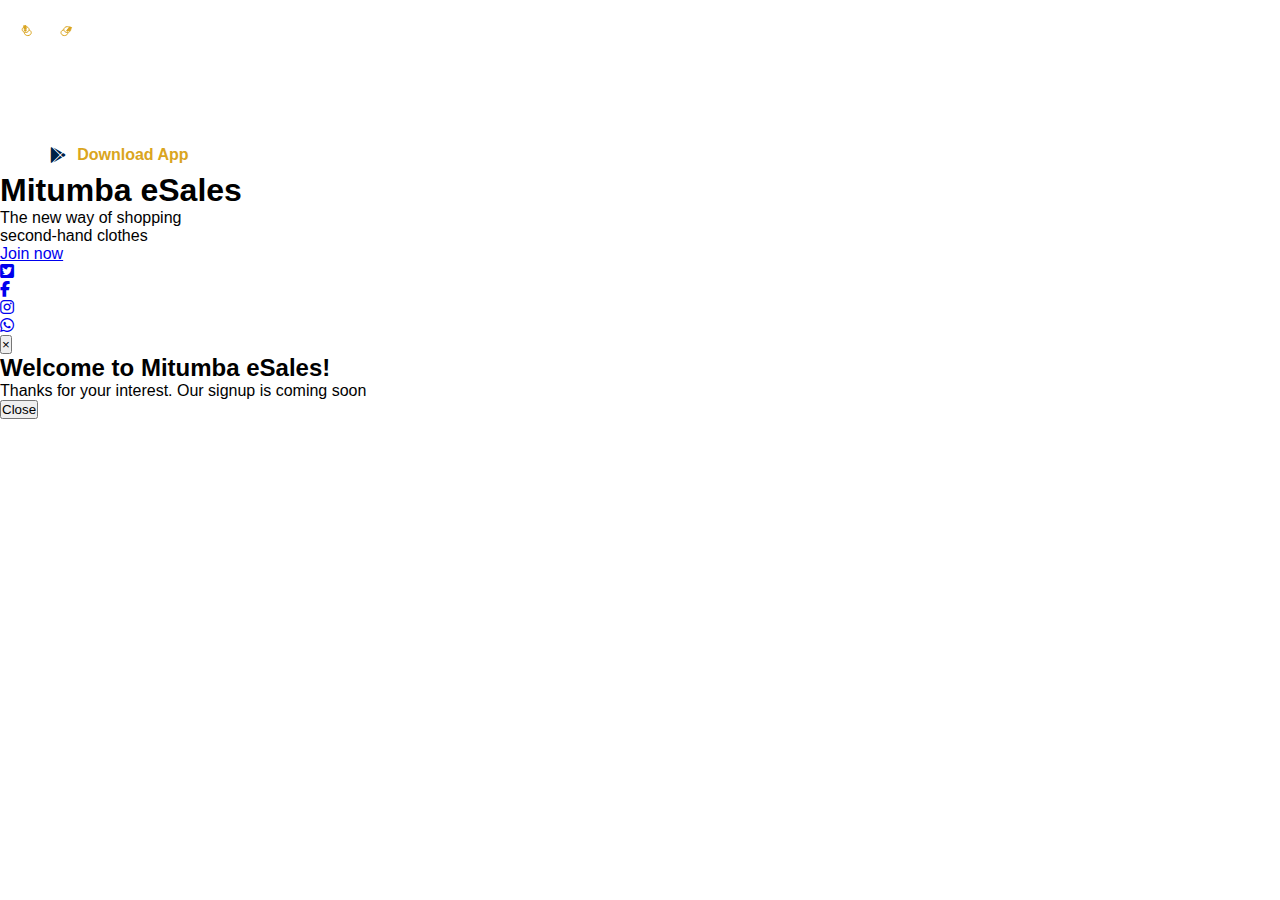
<file: index.html>
<!DOCTYPE html>
<html lang="en">
<head>
  <meta charset="UTF-8" />
  <meta name="viewport" content="width=device-width, initial-scale=1.0" />
  <title>Mitumba eSales</title>

<link href="https://cdnjs.cloudflare.com/ajax/libs/font-awesome/6.5.0/css/all.min.css" rel="stylesheet">
 <link rel="stylesheet" href="style.css" />
</head>
<body>

  
  <header class="top-nav">
    <div class="wrapper">
      <div class="brand">
      <img src="image/Group 248.svg" alt="" id="logo-img">
       
      </div>

      <nav>
        <a href="index.html">Home</a>
        <a href="category.html">Categories</a>
        <a href="about.html">About&nbsp;us</a>
        <a href="contact.html">Contact</a>
      </nav>

     
       <a href="download.html" class="download-btn"> <i class="fa-brands fa-google-play"></i> Download App</a>
        
      
      
    </div>
  </header>

 
      
  <section class="hero" id="hero">
    <div class="overlay"></div>

    <div class="hero-content">
      <h1>Mitumba eSales</h1>
      <p>The new way of shopping<br>second-hand clothes</p>
      <a href="#" id="joinBtn" class="btn">Join&nbsp;now</a>
    </div>
    </section>

    <ul class="social">
      <li><a href="#"><i class="fa-brands fa-square-twitter"></i></a></li>
      <li><a href="#"><i class="fa-brands fa-facebook-f"></i></a></li>
      <li><a href="#"><i class="fa-brands fa-instagram"></i></a></li>
      <li><a href="#"><i class="fa-brands fa-whatsapp"></i></a></li>
    </ul>
  <div id="joinModal" class="modal">
    <div class="modal-box">
      <button class="close-modal" aria-label="Close">&times;</button>
      <h2>Welcome to Mitumba eSales!</h2>
      <p>Thanks for your interest. Our signup is coming soon </p>
      <button class="btn btn-small close-modal">Close</button>
    </div>
  </div>
  

  <script src="script.js"></script>
</body>
</html>
</file>
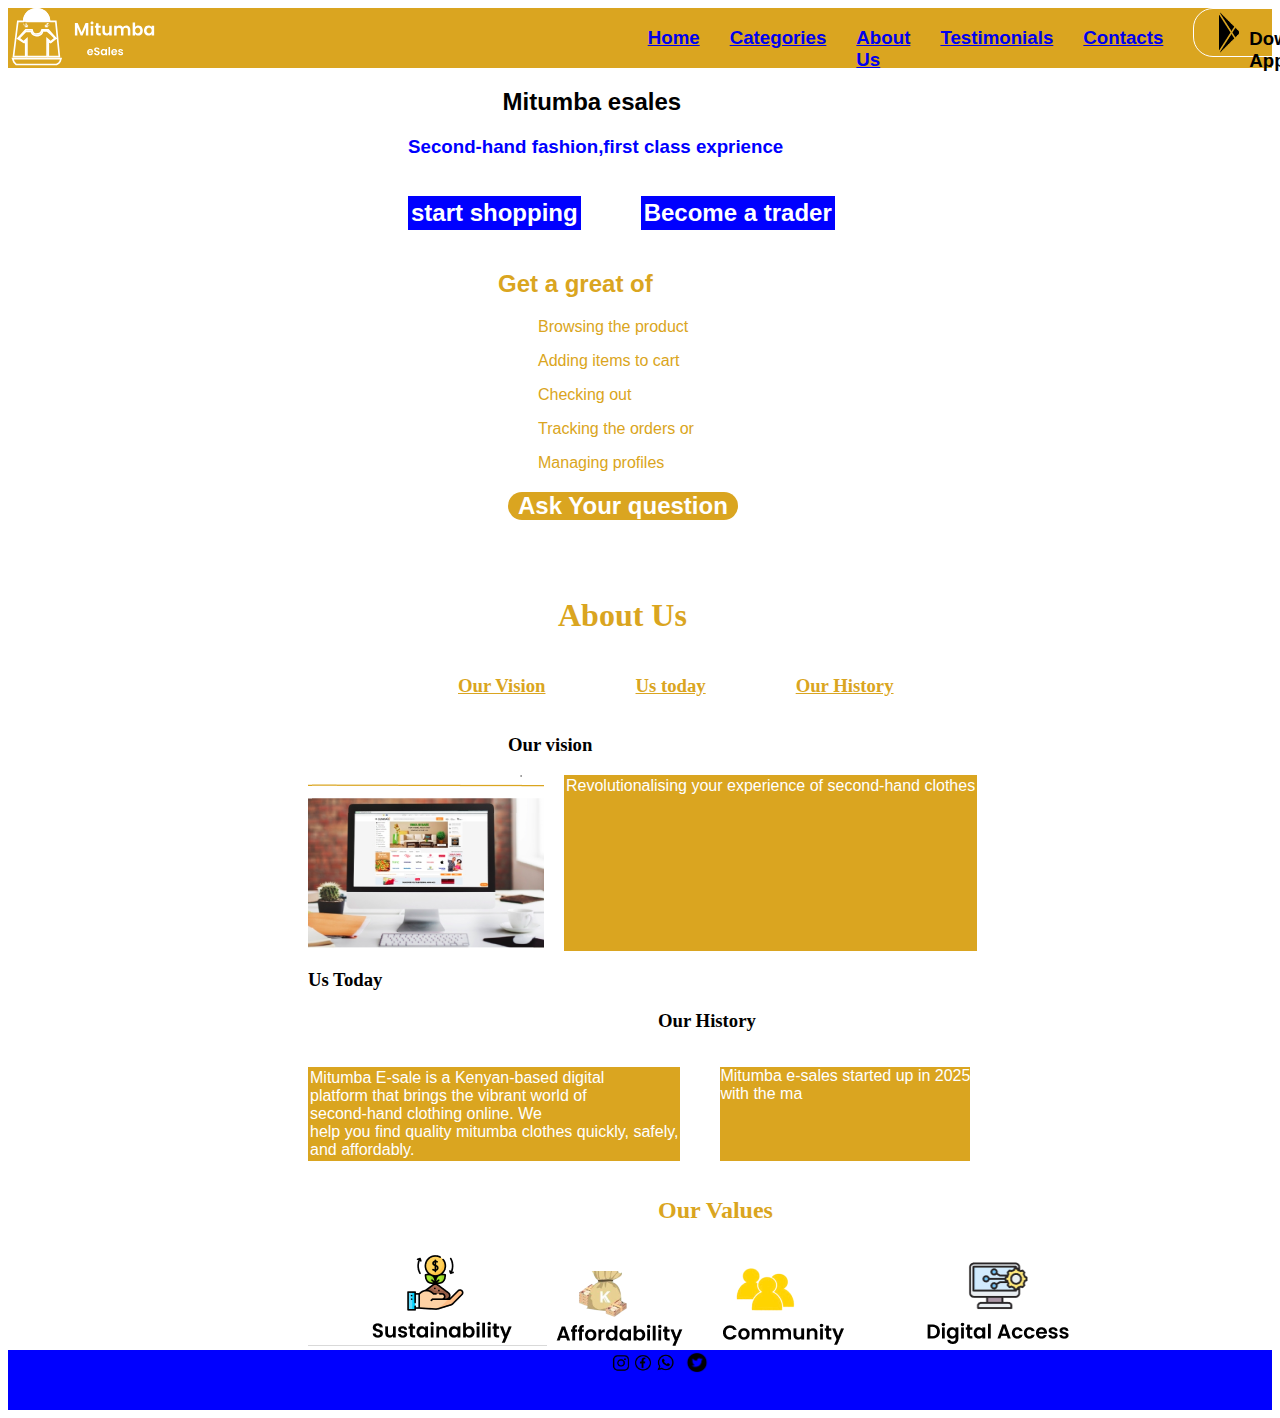
<file: about-us.html>
<!DOCTYPE html>
<html lang="en">
<head>
    <meta charset="UTF-8">
    <meta name="viewport" content="width=device-width, initial-scale=1.0">
    <title>Document</title>
    <link rel="stylesheet" href="about-us.css">
</head>
<body>
    
        <div class="navi">
          <img src="images/Group 248.svg" id="logo">
         <h3><a href="mahado.html">Home</h3></a>
         <h3><a href="mahado-category.html">Categories</h3></a>
         <h3> <a href="about-us.html">About Us</h3></a>
         <h3><a href="testimonials.html">Testimonials</a></h3>
         <h3><a href="index.html">Contacts</a></h3>
         <div class="dowloads">
          <img src="images/black-google-play-playstore-symbol-icon-7017516949751046nislunbty-removebg-preview.png" id="dowload">
          <h3>Download App</h3>
         </div>
         </div>
    <div class="contents">
        <h2 class="sales">Mitumba esales</h2>
        <h3 class="fashion">Second-hand fashion,first class exprience</h3>
        <div class="shop">
               <h2 class="start">start shopping</h2>
               <h2 class="become">Become a trader </h2>
        </div>
        <div class="deals">
            <h2>Get a great of </h2>
            <!-- <li> -->
                <ul>Browsing the product </ul>
                <ul>Adding items to cart</ul>
                <ul>Checking out</ul>
                <ul>Tracking the orders or</ul>
                <ul>Managing profiles</ul>
            <!-- </li> -->
             </div>
        <h2 class="ask">Ask Your question</h2>
          <br><br>      
    </div>
           <div class="inner-content">
             <h1 class="us">About Us</h1>
             <div class="details">
                <h3>Our Vision</h3>
                <h3>Us today</h3>
                <h3>Our History</h3>
             </div>
             <h3 class="ours">Our vision</h3>
             <div class="vision">
             <img src="images/from fig.png">
             <p1 class="expreience">Revolutionalising your experience of second-hand clothes</p1>
             </div>
             <h3>Us Today</h3>
             <h3 class="past">Our History</h3>
             <div class="history">
                
                    <p class="originated">Mitumba E-sale is a Kenyan-based digital<br> platform that brings the vibrant world of<br> second-hand clothing online. We <br>help you find quality mitumba clothes quickly, safely,<br> and affordably.</p>
               
                <p class="beginning">Mitumba e-sales started up in 2025<br> with the ma</p>
             </div>
             <h2 class="values">Our Values</h2>
             <img src="images/hand.png">
             <img src="images/dollar.png">
             <img src="images/community.png">
             <img src="images/digital.png"> 
           </div>
            
 <div class="icon">
     <img src="images/bothimage-removebg-preview.png" id="icons">
     <img src="images/twita-removebg-preview.png" id="twitter">
    </div>
</body>
</html>
</file>
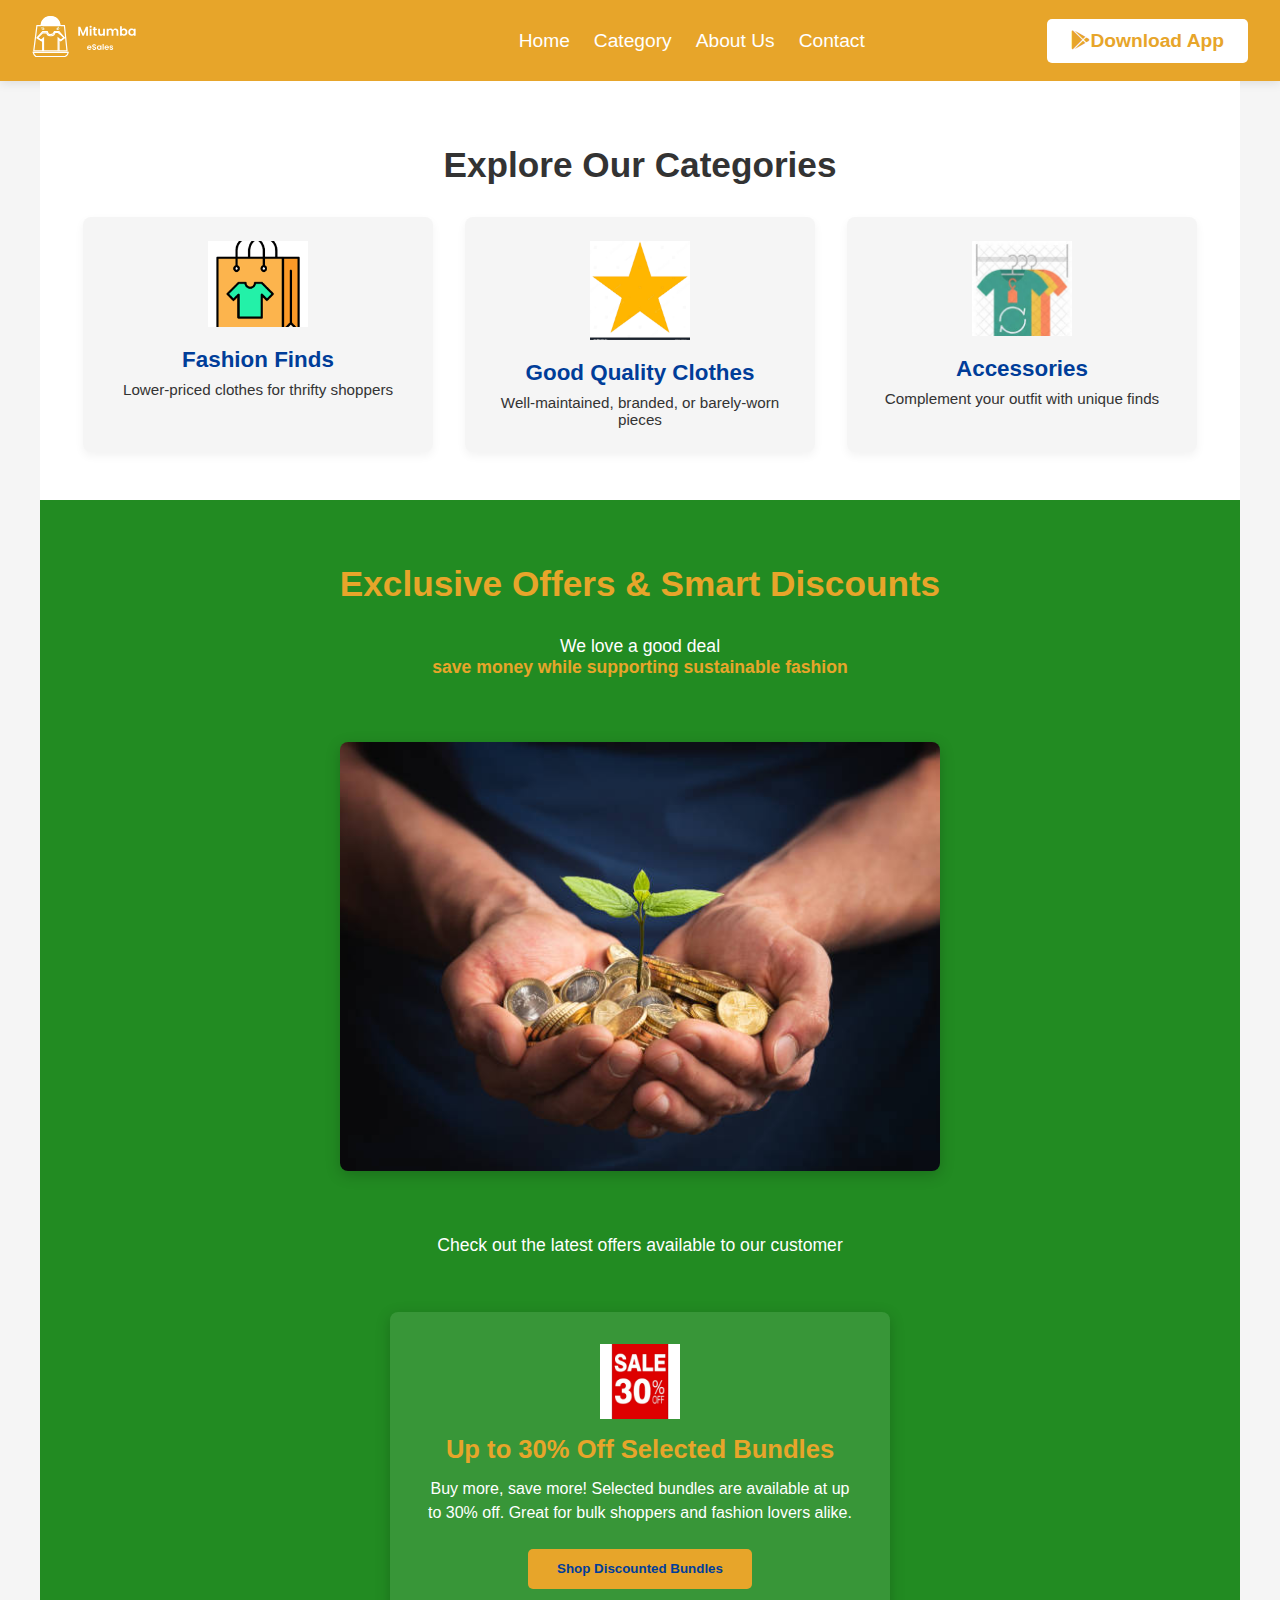
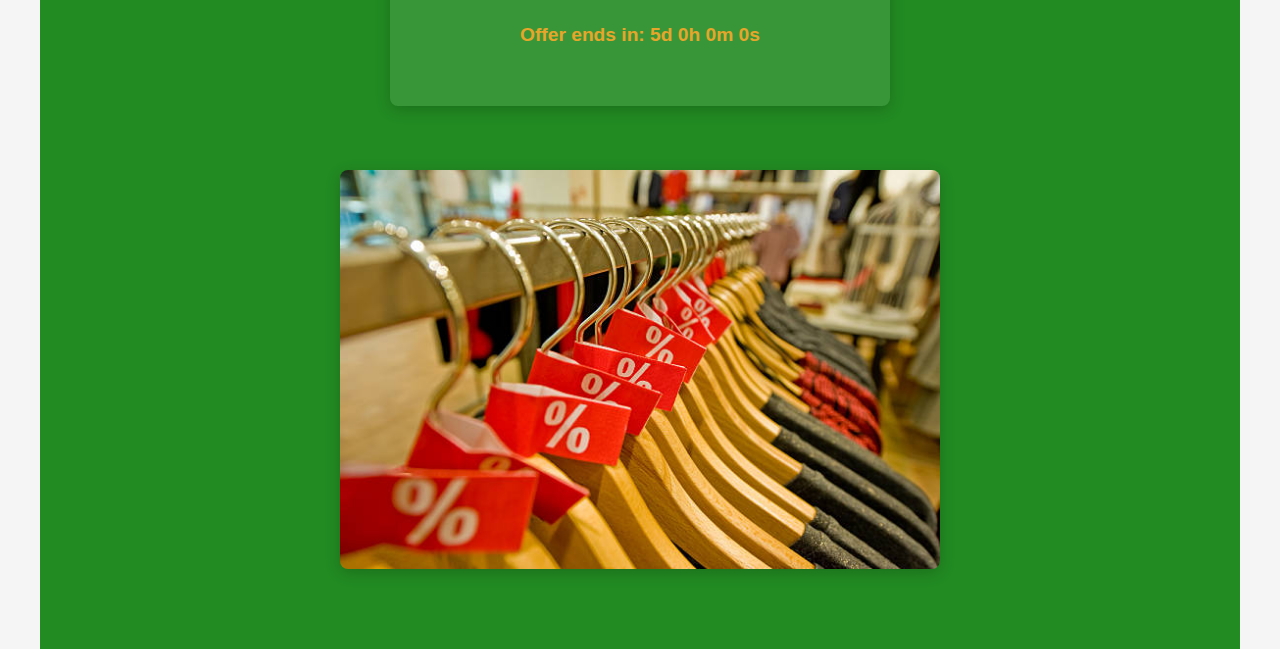
<file: category.html>
<!DOCTYPE html>
<html lang="en">
<head>
  <meta charset="UTF-8" />
  <meta name="viewport" content="width=device-width, initial-scale=1.0"/>
  <title>Mitumba eSale</title>
<link rel="stylesheet" href="category.css">
<link href="https://cdnjs.cloudflare.com/ajax/libs/font-awesome/6.5.0/css/all.min.css" rel="stylesheet">
</head>
<body>

  <nav class="navbar">
    <div class="logo">
      <img src="image/Group 248.svg" alt="" id="logo">
    </div>
    <ul class="nav-links">
      <li><a href="index.html">Home</a></li>
      <li><a href="category.html">Category</a></li>
      <li><a href="#">About Us</a></li>
      <li><a href="contact.html">Contact</a></li>
    </ul>
     <a href="download.html" class="download-btn"> <i class="fa-brands fa-google-play"></i> Download App</a>
  </nav>


  <section class="category">
    <h2>Explore Our Categories</h2>
    <div class="category-container">
      <div class="cat-box">
        <img src="image/download.png" alt="Fashion Finds"/>
        <h3>Fashion Finds</h3>
        <p>Lower-priced clothes for thrifty shoppers</p>
      </div>
      <div class="cat-box">
        <img src="image/download (1).png" alt="Good Quality Clothes"/>
        <h3>Good Quality Clothes</h3>
        <p>Well-maintained, branded, or barely-worn pieces</p>
      </div>
      <div class="cat-box">
        <img src="image/download2.jpeg" alt="Accessories"/>
        <h3>Accessories</h3>
        <p>Complement your outfit with unique finds</p>
      </div>
    </div>
  </section>


  <section class="discount">
    <h2>Exclusive Offers & Smart Discounts</h2>
    <p class="subtitle">We love a good deal<br><span>save money while supporting sustainable fashion</span></p>

    <img src="image/save.jpg" alt="First Offer Image" class="aligned-offer-image">

    <p class="latest-offers-text">Check out the latest offers available to our customer</p>

    <div class="offer">
        <img src="image/download (4).png" alt="Discount Icon"/>
        <div>
            <h3>Up to 30% Off Selected Bundles</h3>
            <p>Buy more, save more! Selected bundles are available at up to 30% off. Great for bulk shoppers and fashion lovers alike.</p>
            <button onclick="alert('Redirecting to bundles...')">Shop Discounted Bundles</button>
            <p id="countdown"></p>
        </div>
    </div>

    <img src="image/latest.jpg" alt="Second Offer Image" class="aligned-offer-image">

  </section>

</body>
<script src="category.js"></script>
</html>
</file>
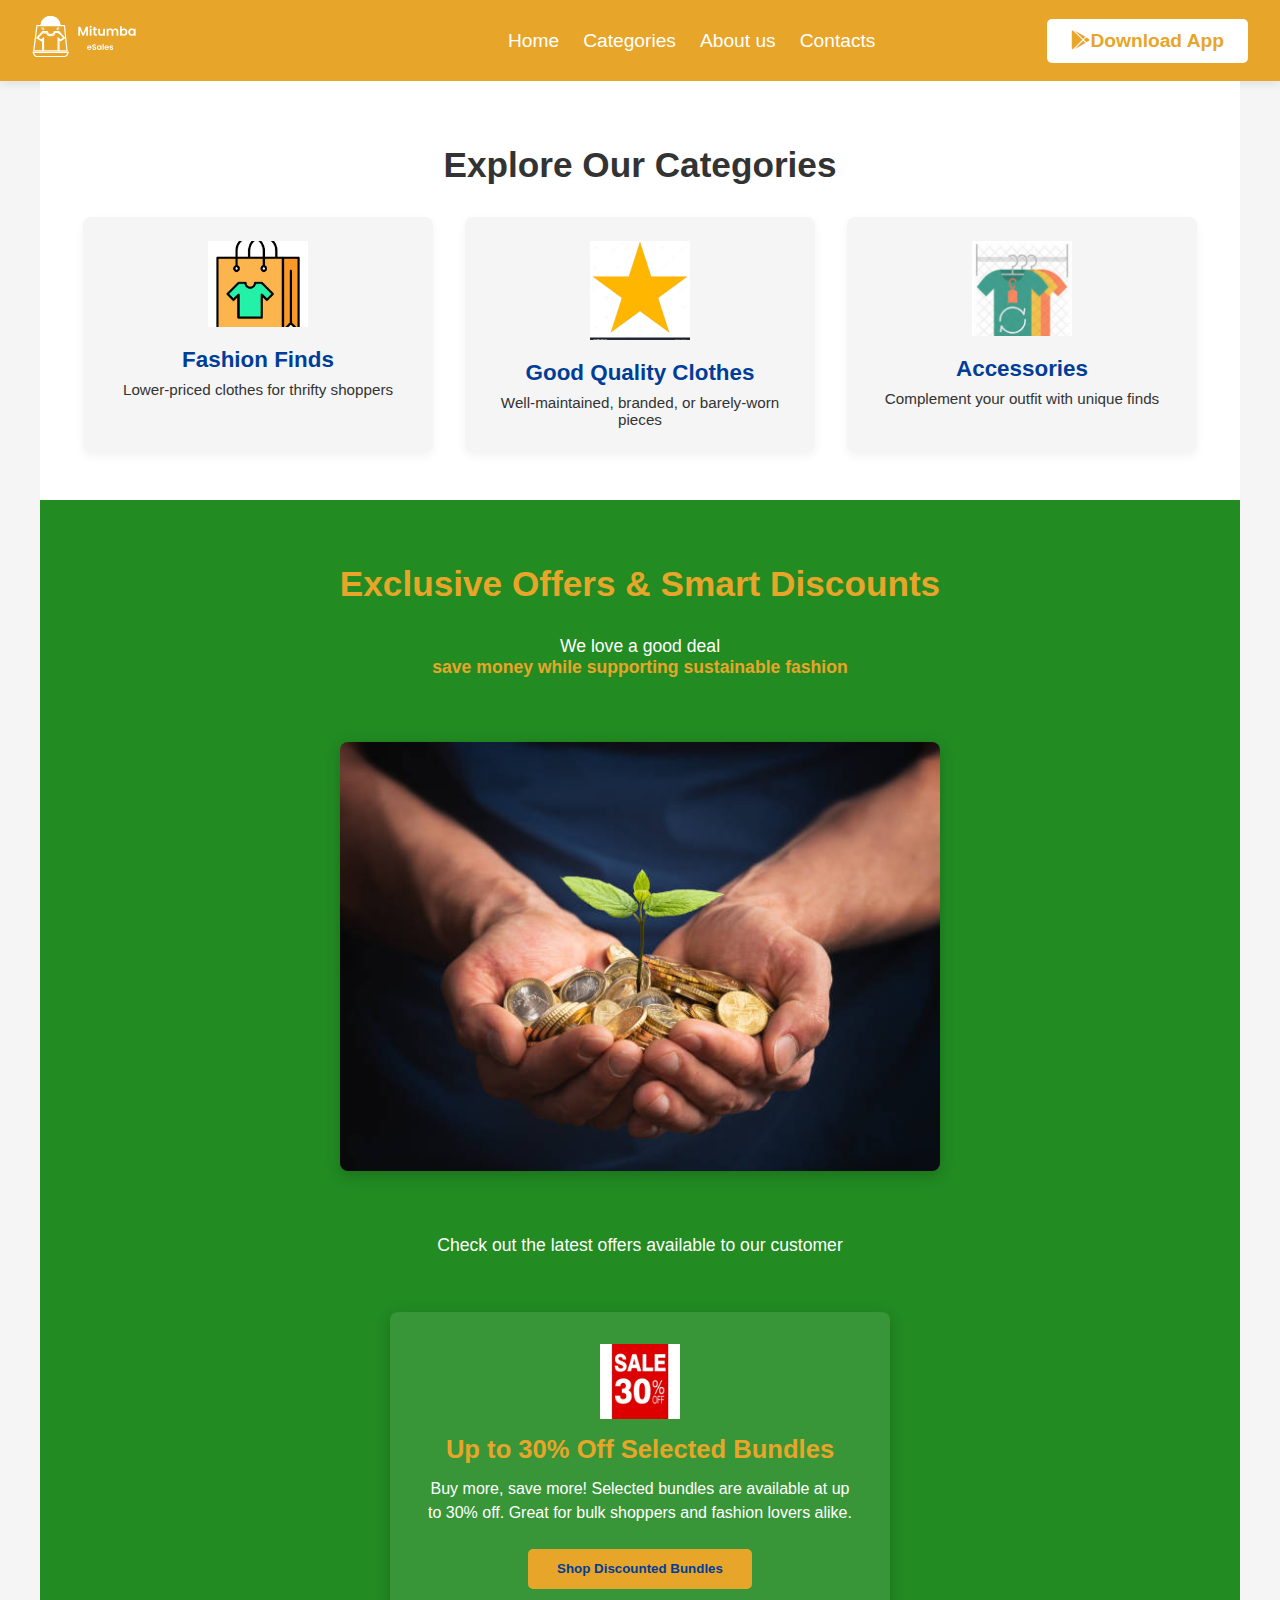
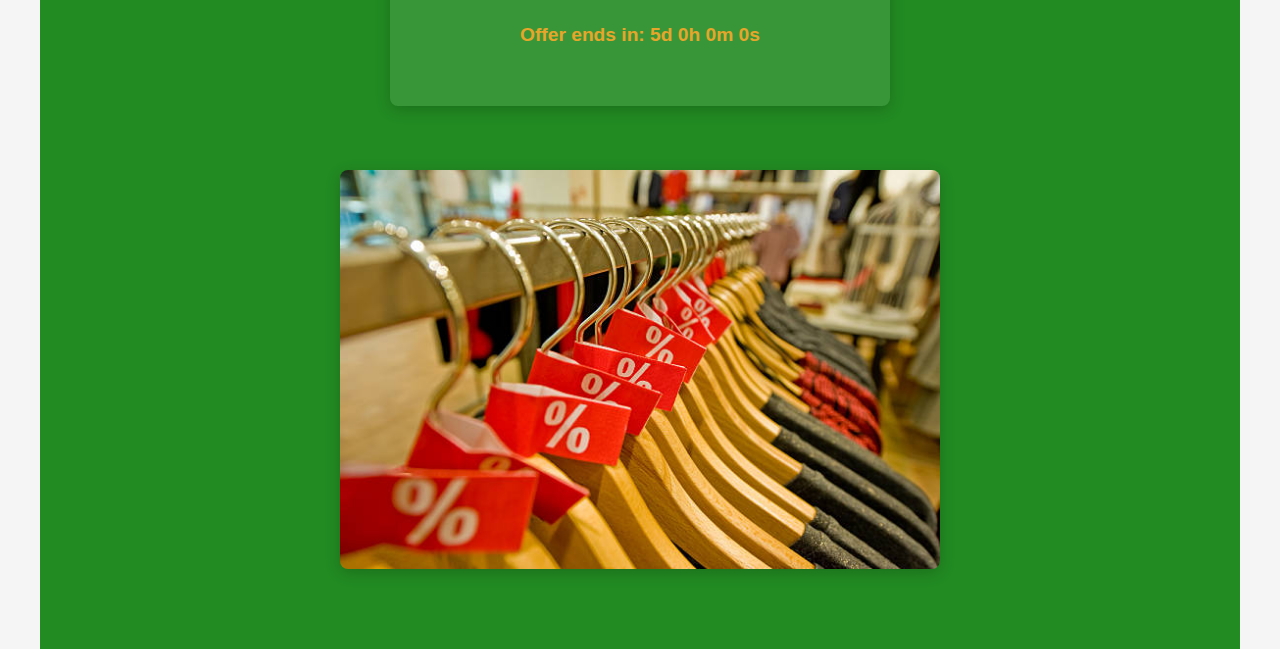
<file: mahado-category.html>
<!DOCTYPE html>
<html lang="en">
<head>
  <meta charset="UTF-8" />
  <meta name="viewport" content="width=device-width, initial-scale=1.0"/>
  <title>Mitumba eSale</title>
<link rel="stylesheet" href="mahado-category.css">
<link href="https://cdnjs.cloudflare.com/ajax/libs/font-awesome/6.5.0/css/all.min.css" rel="stylesheet">
</head>
<body>

  <nav class="navbar">
    <div class="logo">
      <img src="images/Group 248.svg" alt="" id="logo">
    </div>
    <ul class="nav-links">
      <li><a href="mahado.html">Home</a></li>
      <li><a href="mahado-category.html">Categories</a></li>
      <li><a href="about-us.html">About us</a></li>
      <li><a href="index.html">Contacts</a></li>
    </ul>
     <a href="download.html" class="download-btn"> <i class="fa-brands fa-google-play"></i> Download App</a>
  </nav>


  <section class="category">
    <h2>Explore Our Categories</h2>
    <div class="category-container">
      <div class="cat-box">
        <img src="images/download.png" alt="Fashion Finds"/>
        <h3>Fashion Finds</h3>
        <p>Lower-priced clothes for thrifty shoppers</p>
      </div>
      <div class="cat-box">
        <img src="images/download (1).png" alt="Good Quality Clothes"/>
        <h3>Good Quality Clothes</h3>
        <p>Well-maintained, branded, or barely-worn pieces</p>
      </div>
      <div class="cat-box">
        <img src="images/download2.jpeg" alt="Accessories"/>
        <h3>Accessories</h3>
        <p>Complement your outfit with unique finds</p>
      </div>
    </div>
  </section>


  <section class="discount">
    <h2>Exclusive Offers & Smart Discounts</h2>
    <p class="subtitle">We love a good deal<br><span>save money while supporting sustainable fashion</span></p>

    <img src="images/save.jpg" alt="First Offer Image" class="aligned-offer-image">

    <p class="latest-offers-text">Check out the latest offers available to our customer</p>

    <div class="offer">
        <img src="images/download (4).png" alt="Discount Icon"/>
        <div>
            <h3>Up to 30% Off Selected Bundles</h3>
            <p>Buy more, save more! Selected bundles are available at up to 30% off. Great for bulk shoppers and fashion lovers alike.</p>
            <button onclick="alert('Redirecting to bundles...')">Shop Discounted Bundles</button>
            <p id="countdown"></p>
        </div>
    </div>

    <img src="images/latest.jpg" alt="Second Offer Image" class="aligned-offer-image">

  </section>

</body>
<script src="mahado-category.js"></script>
</html>
</file>
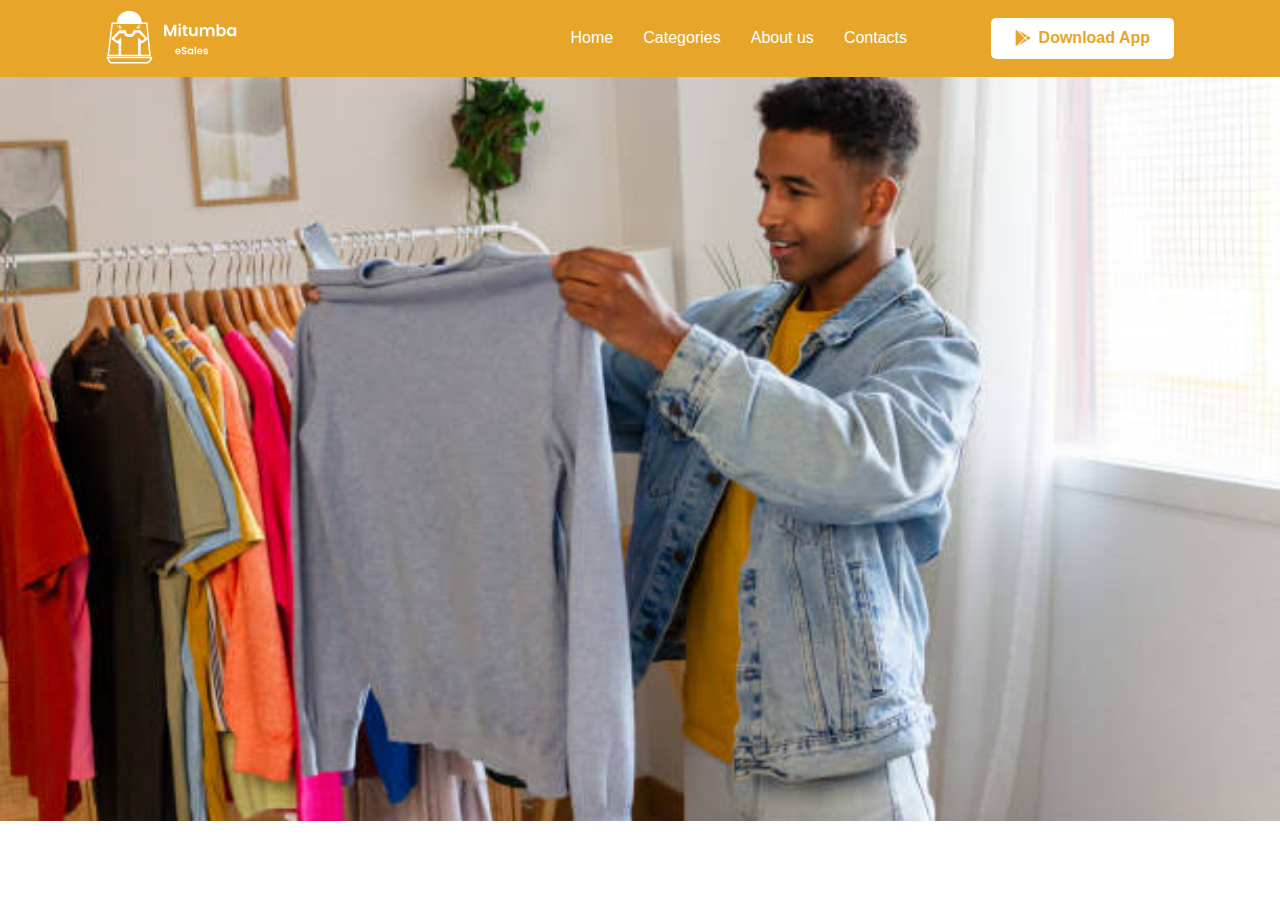
<file: mahado.html>
<!DOCTYPE html>
<html lang="en">
<head>
  <meta charset="UTF-8" />
  <meta name="viewport" content="width=device-width, initial-scale=1.0" />
  <title>Mitumba eSales</title>

<link href="https://cdnjs.cloudflare.com/ajax/libs/font-awesome/6.5.0/css/all.min.css" rel="stylesheet">
 <link rel="stylesheet" href="mahado.css" />
</head>
<body>

  
  <header class="top-nav">
    <div class="wrapper">
      <div class="brand">
      <img src="image/Group 248.svg" alt="" id="logo-img">
       
      </div>

      <nav>
        <a href="mahado.html">Home</a>
        <a href="mahado-category.html">Categories</a>
        <a href="about-us.html">About us</a>
        
        <a href="index.html">Contacts</a>
      </nav>

     
       <a href="download.html" class="download-btn"> <i class="fa-brands fa-google-play"></i> Download App</a>
        
      
      
    </div>
  </header>

 
      
  <section class="hero" id="hero">
    <div class="overlay"></div>

    <div class="hero-content">
      <h1>Mitumba eSales</h1>
      <p>The new way of shopping<br>second-hand clothes</p>
      <a href="#" id="joinBtn" class="btn">Join&nbsp;now</a>
    </div>
    </section>

    <ul class="social">
      <li><a href="#"><i class="fa-brands fa-square-twitter"></i></a></li>
      <li><a href="#"><i class="fa-brands fa-facebook-f"></i></a></li>
      <li><a href="#"><i class="fa-brands fa-instagram"></i></a></li>
      <li><a href="#"><i class="fa-brands fa-whatsapp"></i></a></li>
    </ul>
  <div id="joinModal" class="modal">
    <div class="modal-box">
      <button class="close-modal" aria-label="Close">&times;</button>
      <h2>Welcome to Mitumba eSales!</h2>
      <p>Thanks for your interest. Our signup is coming soon </p>
      <button class="btn btn-small close-modal">Close</button>
    </div>
  </div>
  

  <script src="mahado.js"></script>
</body>
</html>
</file>
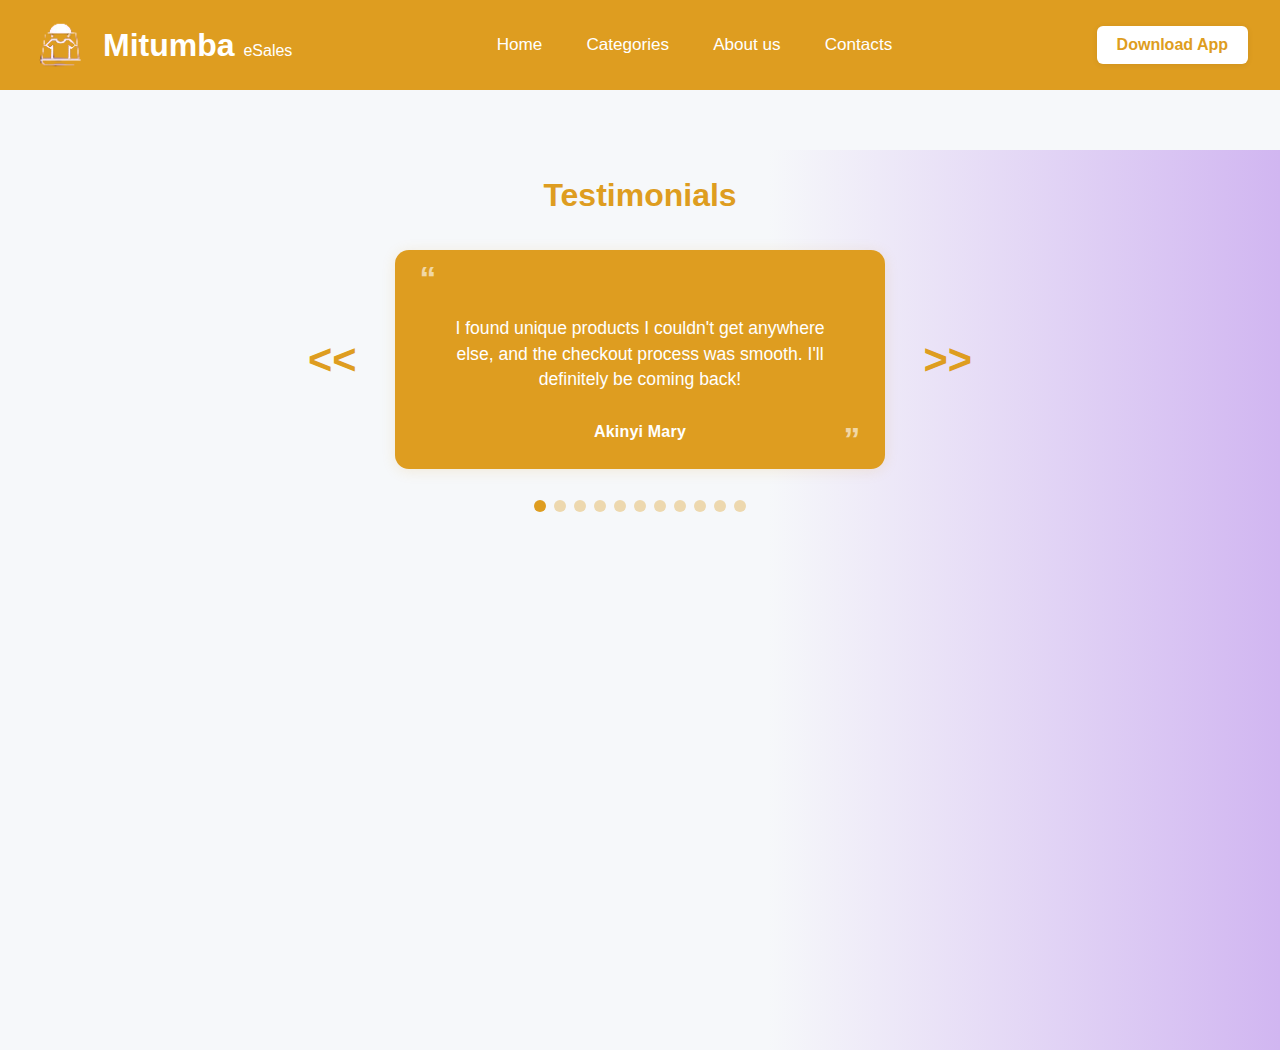
<file: testimonials.html>
<!DOCTYPE html>
<html lang="en">
<head>
  <meta charset="UTF-8">
  <meta name="viewport" content="width=device-width, initial-scale=1">
  <title>Mitumba eSales - Testimonials</title>
    <link rel="stylesheet" href="testimonials.css">
</head>
<body>
  <header class="header">
    <div class="header-left">
      <img src="images/Mitumba-logo-removebg-preview.png" alt="Mitumba Logo" class="logo"/>
      <span class="brand">Mitumba <span class="brand-sub">eSales</span></span>
    </div>
    <nav class="nav">
      <a href="mahado.html">Home</a>
       <!-- <a href="/home/student/Mitumba-e-sales/index.html">Home</a> -->
      <!-- <a href="index.html">Home</a> -->
      <a href="mahado-category.html">Categories</a>
      <a href="about-us.html">About us</a>
      <a href="index.html">Contacts</a>
    </nav>
    <div class="header-right">
      <button class="download-btn">Download App</button>
    </div>
  </header>
  <main>
    <section class="testimonials-section">
      <h2 class="section-title">Testimonials</h2>
      <div class="slideshow-container" id="testimonial-slideshow">
        <button class="arrow prev" onclick="changeSlide(-1)">&lt;&lt;</button>
        
        <!-- Testimonial 1 (active by default) -->
        <div class="testimonial-slide active">
          <div class="testimonial-card">
            <span class="quote-mark left">&ldquo;</span>
            <p class="testimonial-text">
              I found unique products I couldn't get anywhere else, and the checkout process was smooth. I'll definitely be coming back!
            </p>
            <span class="testimonial-author">Akinyi Mary</span>
            <span class="quote-mark right">&rdquo;</span>
          </div>
        </div>
        <!-- Testimonial 2 -->
        <div class="testimonial-slide">
          <div class="testimonial-card">
            <span class="quote-mark left">&ldquo;</span>
            <p class="testimonial-text">
              Excellent quality and great prices. The app is easy to use and the delivery was faster than I expected.
            </p>
            <span class="testimonial-author">Oloo Bernard</span>
            <span class="quote-mark right">&rdquo;</span>
          </div>
        </div>
        <!-- Testimonial 3 -->
        <div class="testimonial-slide">
          <div class="testimonial-card">
            <span class="quote-mark left">&ldquo;</span>
            <p class="testimonial-text">
              The customer support team helped me so much with my order. Highly recommend Mitumba eSales!
            </p>
            <span class="testimonial-author">Faith Chebet</span>
            <span class="quote-mark right">&rdquo;</span>
          </div>
        </div>
        <!-- Testimonial 4 -->
        <div class="testimonial-slide">
          <div class="testimonial-card">
            <span class="quote-mark left">&ldquo;</span>
            <p class="testimonial-text">
              I love the variety of products. Found something for everyone in my family.
            </p>
            <span class="testimonial-author">John Mwangi</span>
            <span class="quote-mark right">&rdquo;</span>
          </div>
        </div>
        <!-- Testimonial 5 -->
        <div class="testimonial-slide">
          <div class="testimonial-card">
            <span class="quote-mark left">&ldquo;</span>
            <p class="testimonial-text">
              The deals and discounts are amazing. Shopping here is always a treat!
            </p>
            <span class="testimonial-author">Mercy Wangara</span>
            <span class="quote-mark right">&rdquo;</span>
          </div>
        </div>
        <!-- Testimonial 6 -->
        <div class="testimonial-slide">
          <div class="testimonial-card">
            <span class="quote-mark left">&ldquo;</span>
            <p class="testimonial-text">
              My order arrived in perfect condition. Thank you for the careful packaging.
            </p>
            <span class="testimonial-author">Brian Otieno</span>
            <span class="quote-mark right">&rdquo;</span>
          </div>
        </div>
        <!-- Testimonial 7 -->
        <div class="testimonial-slide">
          <div class="testimonial-card">
            <span class="quote-mark left">&ldquo;</span>
            <p class="testimonial-text">
              I was able to track my order easily. The whole process felt very professional.
            </p>
            <span class="testimonial-author">Grace Wanjiru</span>
            <span class="quote-mark right">&rdquo;</span>
          </div>
        </div>
        <!-- Testimonial 8 -->
        <div class="testimonial-slide">
          <div class="testimonial-card">
            <span class="quote-mark left">&ldquo;</span>
            <p class="testimonial-text">
              The website is easy to navigate and the images are very clear. I knew exactly what I was getting.
            </p>
            <span class="testimonial-author">Peter Mwaura</span>
            <span class="quote-mark right">&rdquo;</span>
          </div>
        </div>
        <!-- Testimonial 9 -->
        <div class="testimonial-slide">
          <div class="testimonial-card">
            <span class="quote-mark left">&ldquo;</span>
            <p class="testimonial-text">
              Mitumba eSales makes online shopping affordable and fun. I tell all my friends about it!
            </p>
            <span class="testimonial-author">Beatrice Njeri</span>
            <span class="quote-mark right">&rdquo;</span>
          </div>
        </div>
        <!-- Testimonial 10 -->
        <div class="testimonial-slide">
          <div class="testimonial-card">
            <span class="quote-mark left">&ldquo;</span>
            <p class="testimonial-text">
              I appreciate the secure payment options. I feel safe shopping for my family here.
            </p>
            <span class="testimonial-author">Samuel Kiprotich</span>
            <span class="quote-mark right">&rdquo;</span>
          </div>
        </div>
        <!-- Testimonial 11 -->
        <div class="testimonial-slide">
          <div class="testimonial-card">
            <span class="quote-mark left">&ldquo;</span>
            <p class="testimonial-text">
              Great experience from start to finish. I'll be coming back for sure!
            </p>
            <span class="testimonial-author">Lucy Ndegwa</span>
            <span class="quote-mark right">&rdquo;</span>
          </div>
        </div>
        
        <button class="arrow next" onclick="changeSlide(1)">&gt;&gt;</button>
      </div>
      <div class="dots" id="testimonial-dots"></div>
    </section>
  </main>
  <script src="testimonials.js"></script>  
</body>
</html>
</file>
<file: style.css>
* {
  margin: 0;
  padding: 0;
  box-sizing: border-box;
  font-family: 'Poppins', sans-serif;
}

body {
  background-color: #fff;
  color: #000;
}

.navbar {
  background: linear-gradient(90deg, #DAA520 70%, #ffdf70 100%);
  color: white;
  padding: 1rem 2rem;
  display: flex;
  justify-content: space-between;
  align-items: center;
  justify-content: center;
  position: relative;
  flex-wrap: wrap;
}

.logo img {
  width: 140px;
  height: auto;
  vertical-align: middle;
}
nav {
  display: flex;
  gap: 1.5rem;
}


nav a {
  color: white;
  text-decoration: none;
  font-weight: 600;
  transition: color 0.3s;
  position: relative;
  padding: 0.2rem 0.6rem;
  border-radius: 5px;
}

nav a.active,
nav a:hover {
  background: #fff;
  color: #DAA520;
  box-shadow: 0 2px 8px rgba(218,165,32,0.08);
}

.download-btn {
  background: white;
  color: #DAA520;
  border: 2px solid white;
  padding: 0.4rem 1rem;
  border-radius: 20px;
  text-decoration: none;
  font-weight: bold;
  margin-left: 2rem;
  transition: background 0.3s, color 0.3s;
  display: flex;
  align-items: center;
  gap: 0.3rem;
}

.download-btn:hover {
  background: #DAA520;
  color: #fff;
  border: 2px solid #fff;
}

.fa-google-play{
    color: #002147;
    margin-right: 0.4rem;
}

.nav-toggle {
  display: none;
  cursor: pointer;
  font-size: 2rem;
  color: #fff;
  margin-left: 1rem;
}

.contact-section {
  padding: 3rem 2rem;
  text-align: center;
  background: linear-gradient(180deg, #fff 60%, #fffbef 100%);

}

.contact-section h2 {
  font-size: 2.2rem;
  margin-bottom: 2rem;
  font-weight: 700;
  color: #DAA520;
}

.contact-form {
  max-width: 480px;
  margin: auto;
  display: flex;
  flex-direction: column;
  gap: 1rem;
  background: #f8f8f8;
  border-radius: 18px;
  box-shadow: 0 2px 16px rgba(218,165,32,0.08);
  padding: 2rem;
}

.contact-form label {
  text-align: left;
  font-weight: bold;
  color: #002147;
}

.contact-form input,
.contact-form textarea {
  padding: 1rem;
  border: 1.5px solid #ddd;
  background: #ddd;
  border-radius: 6px;
  font-size: 1rem;
  transition: border 0.3s;
}

.contact-form input:focus,
.contact-form textarea:focus {
  border: 1.5px solid #DAA520;
  outline: none;
}

.submit-btn {
  background-color: #DAA520;
  color: #002147;
  padding: 1rem;
  border: none;
  font-size: 1.1rem;
  font-weight: bold;
  border-radius: 9px;
  cursor: pointer;
  transition: background 0.3s, color 0.3s;
}

.submit-btn:hover {
  background: #002147;
  color: #fff;
}

.newsletter-wrap {
  display: flex;
  gap: 0.5rem;
  align-items: center;
  margin-top: 1rem;
}

.newsletter {
  padding: 0.7rem 1rem;
  border: 1.5px solid #DAA520;
  background: #ddd;
  border-radius: 6px;
  font-size: 1rem;
  flex: 1;
}

.subscribe-btn {
  border: 2px solid #DAA520;
  color: #002147;
  background: #fff;
  font-weight: bold;
  border-radius: 9px;
  padding: 0.7rem 1.5rem;
  cursor: pointer;
  transition: background 0.3s, color 0.3s;
}

.subscribe-btn:hover {
  background: #DAA520;
  color: #fff;
}

.form-message {
  font-size: 0.95rem;
  margin-top: 0.5rem;
  color: #DAA520;
  min-height: 1.2rem;
  text-align: left;
}

footer {
  background-color: #002D7A;
  padding: 1.6rem 0 1rem 0;
  margin-top: 3rem;
  color: #fff;
}
.footer-content {
  max-width: 1000px;
  margin: auto;
  display: flex;
  flex-wrap: wrap;
  align-items: center;
  justify-content: space-between;
  gap: 2rem;
}

.footer-logo {
  display: flex;
  align-items: center;
  gap: 0.6rem;
  font-size: 4rem;
}

.social-icons {
  display: flex;
  justify-content: center;
  gap: 1.8rem;
}

.social-icons a {
  color: #fff;
  background: #DAA520;
  padding: 0.7rem;
  border-radius: 50%;
  font-size: 1.3rem;
  transition: background 0.3s, color 0.3s, transform 0.2s;
  display: inline-flex;
  align-items: center;
  justify-content: center;
}

.social-icons a:hover {
  background: #fff;
  color: #DAA520;
  transform: scale(1.13);
}

@media only screen and (min-width:769px) and (max-width: 950px) {
  .footer-content {
    flex-direction: column;
    gap: 1.2rem;
    text-align: center;
  }
}

@media only screen and (min_width:601px) and (max-width: 768px) {
  .navbar {
    flex-direction: row;
    flex-wrap: wrap;
    padding: 1rem 1rem;
  }
  nav {
    flex-direction: column;
    display: none;
    width: 100%;
    background: #DAA520;
    position: absolute;
    top: 70px;
    left: 0;
    z-index: 1000;
    box-shadow: 0 2px 16px rgba(218,165,32,0.15);
    border-radius: 0 0 16px 16px;
  }
  nav.open {
    display: flex;
  }
  .nav-toggle {
    display: block;
  }
  .download-btn {
    margin-left: 0.6rem;
    margin-top: 0.4rem;
  }
}

@media only screen and(max-width: 600px) {
  .contact-form {
    padding: 1rem;
    font-size: 0.98rem;
  }
  .footer-logo img {
    width: 38px;
  }
  .contact-section {
    padding: 1.5rem 0.2rem;
  }
}
</file>
<file: about-us.css>
.navi{
    display: flex;
    padding-left: 400px;
    gap: 30px;
    background-color: #DAA520;
    color: white;
    height: 60px;
    text-decoration:none;
     transition:width .25s;
      font-family:"Poppins",sans-serif;
     font-weight:500;
     color:var(--white);
}
#twitter{
    width: 30px;
}
.icon{
    background-color:blue;
   padding-left: 600px;
   height: 60px;
}
#icons{
    width: 70px;
}
/* #dowload{
    width: 30px;
   position: relative;
   left: 20px;  */
   
    

#logo{
   position: relative;
   left: -10.5cm;
}
.dowloads{
    display: flex;
    gap: 25px;
    border: solid 1px white;
    border-radius: 20px;
    color: black;
    height: 47px;
   
}




.vision{
    display: flex;
    gap: 40px;
   
}
.values{
    margin-left: 350px;
    color: #DAA520;
}
.details{
    display: flex;
    gap: 90px;
    margin-left: 90px;
     text-decoration: underline #DAA520;
     color:rgb(238, 177, 9);
}
.expreience{
    border: solid 2px #DAA520;
    background-color: #DAA520;
   color: white;
   font-family:"Poppins",sans-serif;
}
.ours{
    margin-left: 200px;
    
}
.history{
    display: flex;
    gap: 40px;
    font-family:"Poppins",sans-serif;
    
    
}
.past{
    margin-left: 350px;
}
.originated{
    border: solid 2px #DAA520;
    background-color: #DAA520;
    color: white;
}
.beginning{
    /* border: solid 2px rgb(224, 186, 12); */
    background-color: #DAA520;
    color: white;
}
.inner-content{
    margin-left: 300px;
}
.us{
    margin-left: 253px;
    color: #DAA520;
}
.fashion{
    color: blue;
}
.shop{
    display: flex;
    gap: 60px;
   
   
    color: white;
}
.deals{
    color: #DAA520;
    padding-left: 90px;
}
.start{
 border: solid 3px blue;
  background-color: blue;
}
.become{
   border: solid 3px blue;
  background-color: blue; 
}
.ask{
    /* border: solid 2px #DAA520;
    /* background-color: #DAA520; */ 
    color: black;
    width: 220px;
    padding-left: 10px;
    margin-left: 100px;
    border-radius: 20px;
    background-color: #DAA520;
    color: white;
   
}
.contents{
   margin-left: 400px; 
   font-family:"Poppins",sans-serif;
}
#icons{
    width: 70px;
}
#twitter{
    width: 30px;
}
.icon{
    background-color:blue;
   padding-left: 600px;
   height: 60px;
}
#dowload{
    width: 30px;
   position: relative;
   left: 20px; 
   
    
}
#logo{
   position: relative;
   left: -10.5cm;
}
.dowloads{
    display: flex;
    gap: 25px;
    border: solid 1px white;
    border-radius: 20px;
    color: black;
    height: 47px;
   
}
.sales{
    padding-left: 2.5cm;
}
.vision{
    display: flex;
    gap: 20px;
   
}
.values{
    margin-left: 350px;
    color: #DAA520;
}
.details{
    display: flex;
    gap: 90px;
    margin-left: 150px;
     text-decoration: underline #DAA520;
     color:#DAA520;
}
.expreience{
    border: solid 2px #DAA520;
    background-color: #DAA520;
   color: white;
}
.ours{
    margin-left: 200px;
    
}
.history{
    display: flex;
    gap: 40px;
    
    
}
.past{
    margin-left: 350px;
}
.originated{
    border: solid 2px #DAA520;
    background-color: #DAA520;
    color: white;
}
.beginning{
    background-color: #DAA520;
    color: white;
}
.inner-content{
    margin-left: 300px;
}
.us{
    margin-left: 250px;
    color: #DAA520;
}






/* @media(min-width:701px){
    .navi{
        width: 100%;
        position: relative;
        left: -2cm;
    }
    .contents{
        left: 20cm;
        position: relative;
        width: 100%;
        height: 80%;
    }
    .dowloads{
        margin-right: 609px;
    }
}


     */











/* @media(min-width:701px){
    .navi{
        width: 100%;
        position: relative;
        left: -2cm;
    }
</file>
<file: category.css>
:root{
  --green:#228B22;
  --gold:#E7A52A;
  --blue:#003D99;
  --white:#ffffff;
  --light-gray: #f5f5f5;}
*{margin:0;padding:0;box-sizing:border-box;}
body{
  font-family:"Poppins",sans-serif;
  background:var(--light-gray); 
  color:#333; 
}

section {
    padding: 3rem 1rem; 
    max-width: 1200px; 
    margin: 0 auto; 
}

h2 {
    font-size: 2.2rem;
    font-weight: 700;
    text-align: center;
    margin-bottom: 2rem;
    color: var(--purple); 
}

.navbar {
    background: var(--gold);
    color: var(--white);
    padding: 1rem 2rem;
    display: flex;
    justify-content: space-between;
    align-items: center;
    box-shadow: 0 2px 10px rgba(0,0,0,0.1);
    gap: 3rem;
    font-size: 1.2rem;
}

.navbar .logo {
    font-weight: 200;
    font-size: 1.5rem;
    width: 25%;
}
#logo{
  width: 50%;
  font-size: 1.5rem;
}

.navbar .logo strong {
    color: var(--gold);
}

.nav-links {
    list-style: none;
    display: flex;
    gap: 1.5rem;
}

.nav-links li a {
    text-decoration: none;
    color: var(--white);
    font-weight: 500;
    transition: color 0.3s;
}

.nav-links li a:hover {
    color: var(--gold);
}

.download-btn {
    background: var(--white);
    color: var(--gold);
    padding: 0.7rem 1.5rem;
    border-radius: 5px;
    text-decoration: none;
    font-weight: 600;
    display: flex;
    align-items: center;
    gap: 0rem;
    transition: background-color 0.3s;
    
}

.download-btn:hover {
    background: darken(var(--gold), 10%);
}

.category {
    background: var(--white);
    text-align: center;
    padding-top: 4rem; 
}

.category-container {
    display: flex;
    flex-wrap: wrap; 
    justify-content: center;
    gap: 2rem; 
    margin-top: 2rem;
}

.cat-box {
    background: var(--light-gray);
    border-radius: 8px;
    padding: 1.5rem;
    box-shadow: 0 4px 10px rgba(0,0,0,0.05);
    text-align: center;
    flex: 1 1 300px; 
    max-width: 350px; 
    transition: transform 0.3s ease;
}

.cat-box:hover {
    transform: translateY(-5px);
}

.cat-box img {
    max-width: 100px;
    height: auto;
    margin-bottom: 1rem;
}

.cat-box h3 {
    font-size: 1.4rem;
    color: var(--blue);
    margin-bottom: 0.5rem;
}

.cat-box p {
    font-size: 0.95rem;

}


.discount {
    background: var(--green); 
    color: var(--white);
    text-align: center; 
    padding-top: 4rem; 
    display: flex;
    flex-direction: column; 
    align-items: center; 
}

.discount h2 {
    color: var(--gold); 
}

.discount .subtitle {
    font-size: 1.1rem;
    margin-bottom: 2rem; 
}

.discount .subtitle span {
    font-weight: bold;
    color: var(--gold);
}

.latest-offers-text {
    font-size: 1.1rem;
    margin-top: 2rem; 
    margin-bottom: 1.5rem;
    color: var(--white);
}


.aligned-offer-image {
    max-width: 90%; 
    width: 600px;
    height: auto;
    border-radius: 8px;
    box-shadow: 0 4px 15px rgba(0,0,0,0.2);
    margin: 2rem auto; 
    display: block;
    object-fit: cover;
}

.offer {
    background: rgba(255, 255, 255, 0.1); 
    border-radius: 8px;
    padding: 2rem;
    box-shadow: 0 4px 15px rgba(0,0,0,0.2);
    display: flex;
    flex-direction: column;
    align-items: center;
    text-align: center;
    max-width: 500px; 
    width: 90%; 
    margin: 2rem auto; 
}

.offer img { 
    max-width: 80px;
    margin-bottom: 1rem;
}

.offer h3 {
    font-size: 1.6rem;
    color: var(--gold);
    margin-bottom: 0.8rem;
}

.offer p {
    font-size: 1rem;
    line-height: 1.5;
    margin-bottom: 1.5rem;
    color: var(--white);
}

.offer button {
    background: var(--gold);
    color: var(--blue);
    padding: 0.8rem 1.8rem;
    border: none;
    border-radius: 5px;
    font-weight: 600;
    cursor: pointer;
    transition: background-color 0.3s, transform 0.2s;
    margin-bottom: 1rem;
}

.offer button:hover {
    background: darken(var(--gold), 10%); 
    transform: translateY(-2px);
}

#countdown {
    font-size: 1.2rem;
    font-weight: 600;
    color: var(--gold);
    margin-top: 1rem;
}


@media (max-width: 768px) {
    .navbar {
        flex-direction: column;
        align-items: flex-start;
        padding: 1rem;
    }
    .nav-links {
        flex-direction: column;
        width: 100%;
        text-align: center;
        gap: 0.5rem;
        margin-top: 1rem;
    }
    .download-btn {
        width: 100%;
        text-align: center;
        margin-top: 1rem;
        justify-content: center;
    }

    h2 {
        font-size: 1.8rem;
        font-weight: bold;
    }

    .category-container {
        flex-direction: column;
        align-items: center;
    }

    .cat-box {
        width: 90%; 

    }

    .offer, .aligned-offer-image {
        max-width: 90%; 
    }
}

@media (max-width: 480px) {
    .navbar .logo {
        font-size: 1.3rem;
    }
    .nav-links li a, .download-btn {
        font-size: 0.9rem;
    }
    h2 {
        font-size: 1.5rem;
    }
    .offer h3 {
        font-size: 1.3rem;
    }
    .offer p {
        font-size: 0.9rem;
    }
}
</file>
<file: mahado-category.css>
:root{
  --green:#228B22;
  --gold:#E7A52A;
  --blue:#003D99;
  --white:#ffffff;
  --light-gray: #f5f5f5;}
*{margin:0;padding:0;box-sizing:border-box;}
body{
  font-family:"Poppins",sans-serif;
  background:var(--light-gray); 
  color:#333; 
}

section {
    padding: 3rem 1rem; 
    max-width: 1200px; 
    margin: 0 auto; 
}

h2 {
    font-size: 2.2rem;
    font-weight: 700;
    text-align: center;
    margin-bottom: 2rem;
    color: var(--purple); 
}

.navbar {
    background: var(--gold);
    color: var(--white);
    padding: 1rem 2rem;
    display: flex;
    justify-content: space-between;
    align-items: center;
    box-shadow: 0 2px 10px rgba(0,0,0,0.1);
    gap: 3rem;
    font-size: 1.2rem;
}

.navbar .logo {
    font-weight: 200;
    font-size: 1.5rem;
    width: 25%;
}
#logo{
  width: 50%;
  font-size: 1.5rem;
}

.navbar .logo strong {
    color: var(--gold);
}

.nav-links {
    list-style: none;
    display: flex;
    gap: 1.5rem;
}

.nav-links li a {
    text-decoration: none;
    color: var(--white);
    font-weight: 500;
    transition: color 0.3s;
}

.nav-links li a:hover {
    color: var(--gold);
}

.download-btn {
    background: var(--white);
    color: var(--gold);
    padding: 0.7rem 1.5rem;
    border-radius: 5px;
    text-decoration: none;
    font-weight: 600;
    display: flex;
    align-items: center;
    gap: 0rem;
    transition: background-color 0.3s;
    
}

.download-btn:hover {
    background: darken(var(--gold), 10%);
}

.category {
    background: var(--white);
    text-align: center;
    padding-top: 4rem; 
}

.category-container {
    display: flex;
    flex-wrap: wrap; 
    justify-content: center;
    gap: 2rem; 
    margin-top: 2rem;
}

.cat-box {
    background: var(--light-gray);
    border-radius: 8px;
    padding: 1.5rem;
    box-shadow: 0 4px 10px rgba(0,0,0,0.05);
    text-align: center;
    flex: 1 1 300px; 
    max-width: 350px; 
    transition: transform 0.3s ease;
}

.cat-box:hover {
    transform: translateY(-5px);
}

.cat-box img {
    max-width: 100px;
    height: auto;
    margin-bottom: 1rem;
}

.cat-box h3 {
    font-size: 1.4rem;
    color: var(--blue);
    margin-bottom: 0.5rem;
}

.cat-box p {
    font-size: 0.95rem;

}


.discount {
    background: var(--green); 
    color: var(--white);
    text-align: center; 
    padding-top: 4rem; 
    display: flex;
    flex-direction: column; 
    align-items: center; 
}

.discount h2 {
    color: var(--gold); 
}

.discount .subtitle {
    font-size: 1.1rem;
    margin-bottom: 2rem; 
}

.discount .subtitle span {
    font-weight: bold;
    color: var(--gold);
}

.latest-offers-text {
    font-size: 1.1rem;
    margin-top: 2rem; 
    margin-bottom: 1.5rem;
    color: var(--white);
}


.aligned-offer-image {
    max-width: 90%; 
    width: 600px;
    height: auto;
    border-radius: 8px;
    box-shadow: 0 4px 15px rgba(0,0,0,0.2);
    margin: 2rem auto; 
    display: block;
    object-fit: cover;
}

.offer {
    background: rgba(255, 255, 255, 0.1); 
    border-radius: 8px;
    padding: 2rem;
    box-shadow: 0 4px 15px rgba(0,0,0,0.2);
    display: flex;
    flex-direction: column;
    align-items: center;
    text-align: center;
    max-width: 500px; 
    width: 90%; 
    margin: 2rem auto; 
}

.offer img { 
    max-width: 80px;
    margin-bottom: 1rem;
}

.offer h3 {
    font-size: 1.6rem;
    color: var(--gold);
    margin-bottom: 0.8rem;
}

.offer p {
    font-size: 1rem;
    line-height: 1.5;
    margin-bottom: 1.5rem;
    color: var(--white);
}

.offer button {
    background: var(--gold);
    color: var(--blue);
    padding: 0.8rem 1.8rem;
    border: none;
    border-radius: 5px;
    font-weight: 600;
    cursor: pointer;
    transition: background-color 0.3s, transform 0.2s;
    margin-bottom: 1rem;
}

.offer button:hover {
    background: darken(var(--gold), 10%); 
    transform: translateY(-2px);
}

#countdown {
    font-size: 1.2rem;
    font-weight: 600;
    color: var(--gold);
    margin-top: 1rem;
}


@media (max-width: 768px) {
    .navbar {
        flex-direction: column;
        align-items: flex-start;
        padding: 1rem;
    }
    .nav-links {
        flex-direction: column;
        width: 100%;
        text-align: center;
        gap: 0.5rem;
        margin-top: 1rem;
    }
    .download-btn {
        width: 100%;
        text-align: center;
        margin-top: 1rem;
        justify-content: center;
    }

    h2 {
        font-size: 1.8rem;
    }

    .category-container {
        flex-direction: column;
        align-items: center;
    }

    .cat-box {
        width: 90%; 
    }

    .offer, .aligned-offer-image {
        max-width: 90%; 
    }
}

@media (max-width: 480px) {
    .navbar .logo {
        font-size: 1.3rem;
    }
    .nav-links li a, .download-btn {
        font-size: 0.9rem;
    }
    h2 {
        font-size: 1.5rem;
    }
    .offer h3 {
        font-size: 1.3rem;
    }
    .offer p {
        font-size: 0.9rem;
    }
}
</file>
<file: mahado.css>
:root{
  --green:#228B22;
  --gold:#E7A52A;
  --blue:#003D99;
  --white:#ffffff;
}
*{margin:0;padding:0;box-sizing:border-box;}

body{
    font-family:"Poppins",sans-serif;
    
    color:var(--white);
 
    margin: 0;
    padding: 0;
    
    display: flex;
    flex-direction: column;
    min-height: 100vh; 
}

.hero-content p{
  color: black;
  font-weight: 700;
}
.btn{
display:inline-block;
padding:.9rem 2.2rem;
border-radius:4px;
background:var(--gold);
color:var(--white);
font-weight:700;
text-decoration:none;
transition:transform .25s;
}
.btn:hover{transform:scale(1.06);}
.btn--small{padding:.48rem 1.3rem;
  font-size:.85rem;}


.top-nav{
background:var(--gold); 
position:sticky;
top:0;z-index:1000;

}
.top-nav .wrapper{
max-width:1100px;
margin:auto;
display:flex;
align-items:center;
justify-content:space-between;
padding:.7rem 1rem;
gap: 1em;

}
.brand{font-weight:700;
  font-size:1.1rem;
  display:flex;
 
  gap:.45rem;}
.brand i{font-size:1.2rem;}
#logo-img{
  width: 50%;
  height: auto;

  justify-content: flex-start;
}
nav a{
margin:0 .8rem;
text-decoration:none;
font-weight:500;
color:var(--white);
position:relative;
}
nav a::after{
content:"";
position:absolute;
bottom:-3px;
left:0;
width:0%;
height:2px;
background:var(--green);
transition:width .25s;
}
nav a:hover::after{width:100%;}

.hero{
position:relative;

flex-grow: 1; 

display:flex;
flex-direction:column;
justify-content:center;
align-items:center;
text-align:center;
overflow:hidden;
background:url("images/istockphoto-1822042164-612x612.jpg") center/cover no-repeat;

width: 100%; 
}


.hero::before{
content:"";
position:absolute;
inset:0;
background:inherit;
transform:scale(1.05);
animation:bgZoom 9s ease-in-out infinite alternate;
z-index:-2;
}

.overlay{position:absolute;
  inset:0;
  background:rgba(59, 14, 53, 0.7);
  z-index:-1;}

.hero-content{
position:relative;
max-width:520px;
padding:2rem;
opacity:0;
transform:translateY(60px) scale(.95);
animation:slideFade 1.4s .3s cubic-bezier(.25,.8,.25,1) forwards;
z-index: 2;

}
.hero-content h1{font-size:2.4rem;
  font-weight:700;
  line-height:1.2;}
.hero-content p{
  margin:.9rem 0 1.7rem;
  font-size:1.5em;
  line-height:1.5;
color: var(--gold);}

.social{
    list-style:none;
    display:flex;
    justify-content:center;
    gap:4rem;
    padding:.9rem 0;
    margin:0;
    opacity:0; 
    animation:upFade 1.1s .5s forwards; 

    width: 100%; 
    background: var(--blue);
    flex-shrink: 0; 
}


.social li{
    animation:float 3.5s ease-in-out infinite alternate; 
 
}
.social li:nth-child(2){animation-delay:.6s;} 
.social li:nth-child(3){animation-delay:1.2s;}
.social li:nth-child(4){animation-delay:1.8s;}

.social a{
    display: inline-flex;
    justify-content: center;
    align-items: center;
    width: 50px;
    height: 50px;
    border-radius: 50%; 
    background: rgba(255, 255, 255, 0.2);
    color: var(--white);
    font-size: 1.35rem;
    text-decoration: none;
    transition: transform .25s, background-color .25s; 
}
.social a:hover{
    transform:scale(1.3);
    background-color: var(--gold);
    color: var(--green); 
}
.modal{
position:fixed;inset:0;
background:rgba(0,0,0,.6);
display:flex;
align-items:center;
justify-content:center;
visibility:hidden;
opacity:0;
transition:opacity .3s;
z-index: 10000; 
}
.download-btn {
 background: var(--white);
 color: var(--gold);
 padding: 0.7rem 1.5rem;
 border-radius: 5px;
 text-decoration: none;
font-weight: 600;
 display: flex;
   align-items: center;
  gap: 0.5rem;
 transition: background-color 0.3s;
}

.download-btn:hover {
    background: darken(var(--gold), 10%);
}
.modal.show{visibility:visible;opacity:1;}
.modal-box{
background:var(--white);
color:var(--blue);
padding:2rem;
max-width:380px;
width:90%;
border-radius:8px;
text-align:center;
position:relative;
animation:pop .35s ease-out forwards;
}
.close-modal{
position:absolute;
top:.6rem;right:.8rem;
border:none;
background:none;
font-size:1.4rem;font-weight:700;
color:var(--purple);
cursor:pointer;
}


@keyframes slideFade{to{opacity:1;transform:translateY(0) scale(1);}}
@keyframes upFade{to{opacity:1;}}
@keyframes bgZoom{to{transform:scale(1.12);}}
@keyframes float{from{transform:translateY(0);}to{transform:translateY(-10px);}}
@keyframes pop{from{transform:scale(.7);opacity:0;}to{transform:scale(1);opacity:1;}}

@media(max-width:768px){
.hero-content{padding:1.3rem;}
.hero-content h1{font-size:2rem;}

.download-btn {
        width: 100%;
        text-align: center;
        margin-top: 1rem;
        justify-content: center;
    }

}

@media(max-width: 480px) {
    .social {
        gap: 2rem;
    }
    .social a {
        width: 40px;
        height: 40px;
        font-size: 1.1rem;
    }
}
</file>
<file: testimonials.css>
body {
  font-family: 'Inter', Arial, sans-serif;
  background: #f6f8fa;
  margin: 0;
  padding: 0;
}

.header {
  display: flex;
  align-items: center;
  justify-content: space-between;
  background: #DE9D20;
  padding: 0 32px;
  height: 90px;
  box-sizing: border-box;
}

.header-left {
  display: flex;
  align-items: center;
}

.logo {
  width: 56px;
  height: 56px;
  margin-right: 15px;
}

.brand {
  font-size: 2rem;
  font-weight: bold;
  color: #fff;
}

.brand-sub {
  font-size: 1rem;
  font-weight: normal;
}

.nav {
  display: flex;
  flex-wrap: wrap;
  gap: 0.5rem;
}
.nav a {
  color: #fff;
  margin: 0 18px;
  text-decoration: none;
  font-weight: 500;
  font-size: 1.07rem;
  transition: color 0.2s;
}
.nav a:hover {
  color: #6d4903;
}

.header-right .download-btn {
  background: #fff;
  color: #DE9D20;
  border: none;
  padding: 10px 20px;
  font-weight: 600;
  border-radius: 6px;
  cursor: pointer;
  font-size: 1rem;
  box-shadow: 0 1px 6px rgba(0,0,0,0.07);
  transition: background 0.2s, color 0.2s;
}
.header-right .download-btn:hover {
  background: #DE9D20;
  color: #fff;
  border: 1px solid #fff;
}

main {
  background: linear-gradient(90deg, #f6f8fa 0%, #f6f8fa 60%, #d1b6f1 100%);
  min-height: 100vh;
  padding: 0;
}

.testimonials-section {
  display: flex;
  flex-direction: column;
  align-items: center;
  margin: 60px 0 0 0;
  width: 100%;
  box-sizing: border-box;
}

.section-title {
  color: #DE9D20;
  font-size: 2rem;
  margin-bottom: 36px;
  font-weight: 700;
  text-align: center;
}

.slideshow-container {
  position: relative;
  width: 60vw;
  max-width: 700px;
  min-height: 220px;
  display: flex;
  align-items: center;
  justify-content: center;
  margin-bottom: 16px;
  box-sizing: border-box;
}

.arrow {
  background: none;
  border: none;
  color: #DE9D20;
  font-size: 2.6rem;
  cursor: pointer;
  font-weight: bold;
  transition: color 0.2s;
  z-index: 2;
  padding: 0 18px;
  outline: none;
}
.arrow:hover {
  color: #6d4903;
}

.testimonial-card {
  background: #DE9D20;
  color: #fff;
  border-radius: 14px;
  box-shadow: 0 2px 14px rgba(222,157,32,0.15);
  padding: 36px 40px 28px 40px;
  min-width: 340px;
  min-height: 150px;
  max-width: 540px;
  margin: 0 20px;
  box-sizing: border-box;
  position: relative;
  display: flex;
  flex-direction: column;
  align-items: center;
}
.quote-mark {
  font-size: 2.1rem;
  font-weight: bold;
  color: #fff;
  opacity: 0.6;
  position: absolute;
}
.quote-mark.left {
  left: 25px;
  top: 10px;
}
.quote-mark.right {
  right: 25px;
  bottom: 10px;
}
.testimonial-text {
  font-size: 1.1rem;
  margin: 30px 0 18px 0;
  text-align: center;
  line-height: 1.45;
  color: #fff;
}
.testimonial-author {
  font-size: 1rem;
  font-weight: bold;
  color: #fff;
  margin-top: 12px;
  letter-spacing: 0.2px;
}

.testimonial-slide {
  display: none;
}
.testimonial-slide.active {
  display: block;
  animation: fade 0.7s;
}

@keyframes fade {
  from { opacity: .5 }
  to { opacity: 1 }
}

.dots {
  text-align: center;
  margin-top: 12px;
}
.dot {
  cursor: pointer;
  height: 12px;
  width: 12px;
  margin: 0 4px;
  background-color: #DE9D20;
  border-radius: 50%;
  display: inline-block;
  transition: background 0.2s;
  opacity: 0.35;
}
.dot.active {
  opacity: 1;
  background-color: #DE9D20;
}

/* Responsive Additions and Improvements */
@media (max-width: 1100px) {
  .testimonial-card {
    max-width: 80vw;
    padding: 28px 8vw;
  }
  .slideshow-container {
    width: 80vw;
    max-width: 98vw;
  }
}

@media (max-width: 870px) {
  .header {
    flex-direction: column;
    align-items: flex-start;
    height: auto;
    padding: 18px 12px;
    gap: 10px;
  }
  .header-left {
    margin-bottom: 8px;
  }
  .brand {
    font-size: 1.45rem;
  }
  .logo {
    width: 45px;
    height: 45px;
  }
  .nav a {
    font-size: 0.98rem;
    margin: 0 10px;
  }
  .header-right .download-btn {
    font-size: 0.92rem;
    padding: 9px 14px;
  }
}

@media (max-width: 700px) {
  .slideshow-container {
    width: 97vw;
    max-width: 99vw;
    min-height: 180px;
    margin-bottom: 12px;
  }
  .testimonial-card {
    padding: 18px 2vw;
    min-width: 0;
    max-width: 97vw;
  }
  .section-title {
    font-size: 1.25rem;
    margin-bottom: 20px;
  }
  .brand {
    font-size: 1.2rem;
  }
  .logo {
    width: 34px;
    height: 34px;
    margin-right: 8px;
  }
  .header {
    padding: 12px 6px;
    height: auto;
  }
  .nav {
    flex-wrap: wrap;
    justify-content: flex-start;
    width: 100%;
    gap: 0.4rem;
  }
}

@media (max-width: 480px) {
  .testimonial-card {
    padding: 12px 2vw;
    font-size: 0.97rem;
  }
  .slideshow-container {
    min-height: 120px;
    padding: 0;
  }
  .arrow {
    font-size: 2rem;
    padding: 0 8px;
  }
  .brand, .brand-sub {
    font-size: 1rem;
  }
  .section-title {
    font-size: 1.07rem;
  }
}

@media (max-width: 400px) {
  .testimonial-card {
    padding: 8px 1vw;
    font-size: 0.91rem;
  }
  .logo {
    width: 25px;
    height: 25px;
  }
  .brand, .brand-sub {
    font-size: 0.89rem;
  }
}
</file>
